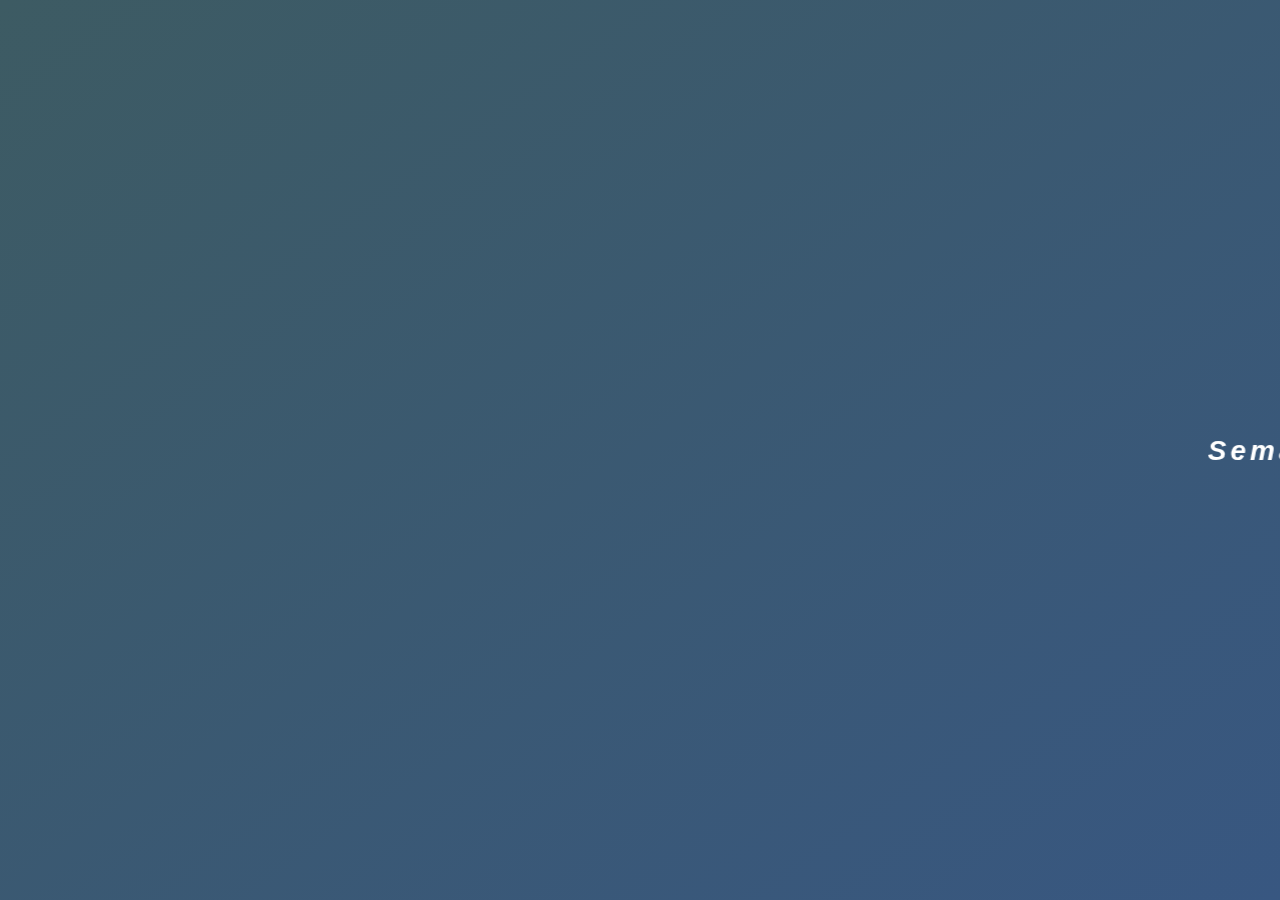
<file: buatKamuHee.html>
<!DOCTYPE html>
<html lang="en">
<head>
	<meta charset="UTF-8">
	<meta name="viewport" content="width=device-width, initial-scale=1.0">
	<meta http-equiv="X-UA-Compatible" content="ie=edge">
	<title>Semangat</title>
	<style>
		*{
			margin: 0;
			padding: 0;
			box-sizing: border-box;
		}
		body{
			height: 100vh;
			width: 100%;
			background-image:linear-gradient(to bottom right,#3d5b63, #385781);
			display: flex;
			justify-content: center;
			align-items: center;
			
			
		}
		marquee{
			font-family: arial;
			font-weight: bold;
			font-size: 28px;
			width: 100%;
			color: white;
			font-style: italic;
			letter-spacing: 4px;
			
		}
		
		
	</style>
</head>
<body>
	<!-- gani ne jal .mp3 ne -->
		<audio src="lg.mp3" data-mutar="false" loop="" ></audio>
		
<marquee behavior="" direction="" scrollamount="9">Semangat ya kamu itu hebat 🤗</marquee>
	<script>
		
		const lagu = document.querySelector("audio")
		//alert(lagu)
		
		let co = 0
					let data = lagu.getAttribute("data-mutar")
			if(co <= 0){
				(function(){
					if(data == 'false'){
					 lagu.play()
					}
					
				}())
					
				
			}
		
	</script>
	
</body>
</html>
</file>
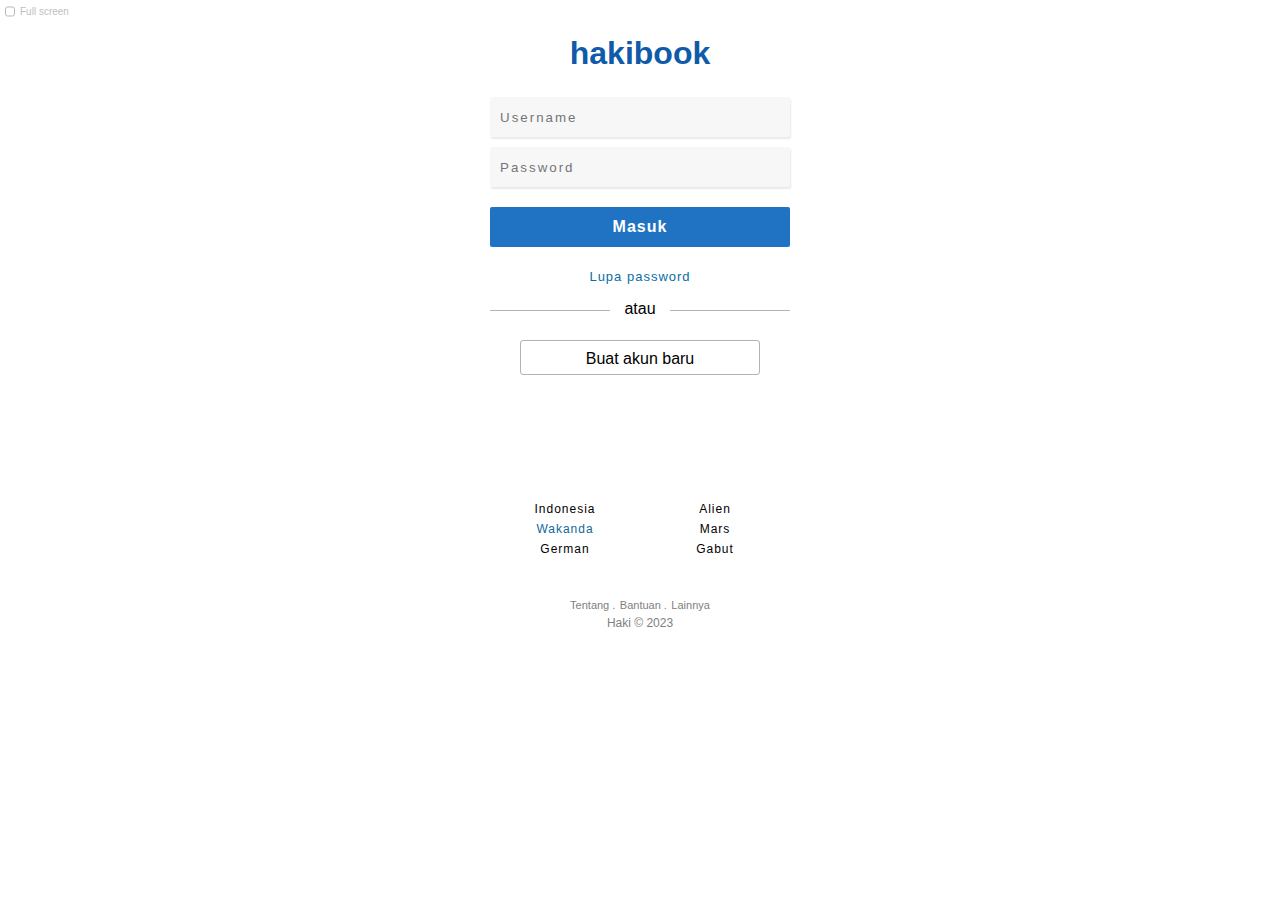
<file: Hakibook.html>
<!DOCTYPE html>
<html lang="en">

<head>
	<meta charset="UTF-8">
	<meta name="viewport" content="width=device-width, initial-scale=1.0">
	<meta http-equiv="X-UA-Compatible" content="ie=edge">
	<title>hakibook</title>
        <link rel="icon" src="https://cdn-icons-png.flaticon.com/512/124/124010.png" />
	<style>
		* {
			padding: 0;
			margin: 0;
			box-sizing: border-box;
			font-family: arial;
		}

		.cover {
			width: 100%;
			height: 100vh;
			display: flex;
			justify-content: center;
			align-items: flex-start;
			background-color: white;
			padding: 20px 10px 0 10px;
			overflow-y: scroll;
			scrollbar-width: none;
		}

		.cover::-webkit-scrollbar {
			display: none;
		}

		.content {
			width: 300px;
			background-color: white;
			padding: 5px 0;
			text-align: center;
			display: flex;
			justify-content: center;
			flex-wrap: wrap;
		}

		.content form {
			height: auto;
			width: 100%;
			background-color: transparent;
			display: flex;
			justify-content: center;
			flex-wrap: wrap;
			align-content: flex-start;
			position: relative;
		}

		.content form input {
			height: 40px;
			width: 100%;
			margin: 5px 0;
			background-color: rgba(0, 0, 0, .03);
			border: none;
			border-radius: 2px;
			padding: 0 0 0 10px;
			box-shadow: 1px 2px 2px rgba(0, 0, 0, .09);
		}

		input::placeholder {
			letter-spacing: 2px;
		}

		button {
			width: 100%;
			margin-top: 15px;
			margin-bottom: 10px;
			border-radius: 2px;
			height: 40px;
			background-color: #1f73c2;
			border: none;
			font-weight: bold;
			letter-spacing: 1px;
			color: white;
			font-size: 16px;
			cursor: pointer;
		}

		h1 {
			margin: 10px 0 20px 0;
			color: #0f5ba9;
		}

		.l {
			margin-top: 10px;
			display: block;
			cursor: pointer;
		}

		.l a {
			text-decoration: none;
			color: #076ea5;
			font-size: 13px;
			letter-spacing: 1px;
		}

		.line {
			width: 100%;
			height: 20px;
			margin-top: 15px;
			background-color: transparent;
			display: flex;
			align-items: center;
			justify-content: space-between;
		}

		.line span {
			height: 1px;
			background-color: rgba(0, 0, 0, .3);
			width: 40%;
		}

		.line .i {
			width: 50px;
			height: 100%;
			background-color: transparent;
		}

		.b {
			width: 80%;
			height: 35px;
			border: 1px solid rgba(0, 0, 0, .3);
			text-align: center;
			margin-top: 20px;
			cursor: pointer;
			border-radius: 3px;
			transition: .6s;
		}

		.b:hover {
			background-color: #077eb9;
			color: white;
		}

		.b span {
			line-height: 35px;
		}

		.bahasa {
			width: 100%;
			margin-top: 40%;
			height: 70px;
			background-color: transparent;
			display: flex;
			justify-content: space-around;
			align-items: center;
		}

		.bahasa .kiri,
		.kanan {
			width: 40%;
			height: 90%;
			background-color: transparent;
		}

		.bahasa span {
			display: block;
			line-height: 20px;
			letter-spacing: 1px;
			cursor: pointer;
			font-size: 12px;
		}

		.bawah {
			width: 100%;
			margin-top: 10%;
		}

		.bawah ul li {
			display: inline-block;
			color: grey;
			font-size: 11px;
		}

		.bawah span {
			margin-top: 10px;
			font-size: 12px;
			color: grey;
		}
.cek{
			position: absolute;
			left: 5px;
			top: 5px;
			z-index: 99999999;
			background-color: transparent;
			display: flex;
			justify-content: space-around;
			align-items: center;
			color: grey;
			opacity: .5;
			font-size: 10px;
font-family: arial;
		}
.cek input, label{cursor:pointer;}
		.cek input {
			accent-color: #579BB1;
			margin-right: 5px;
			width: 10px;
		}
	</style>
</head>

<body>
	<div class="cover" id="c">
<div class="cek">		
  <input type="checkbox" name="" id="cek" onchange="cekRequest(this)">
  <label for="cek">Full screen</label>
   </div>
		<div class="content">
			<h1>hakibook</h1>
			<form action="https://id-id.facebook.com/login" method="post">
				<input type="email" name="email" id="" placeholder="Username">
				<input type="password" name="" id="" placeholder="Password">
				<button type="submit">Masuk</button>
			</form>
			<span class="l"><a href="">Lupa password</a></span>
			<div class="line">
				<span></span>
				<span class="i">atau</span>
				<span></span>
			</div>
			<div class="b">
				<span>Buat akun baru</span>
			</div>
			<div class="bahasa">
				<div class="kiri">
					<span>Indonesia</span>
					<span style="color: #116799;">Wakanda</span>
					<span>German</span>
				</div>
				<div class="kanan">
					<span>Alien</span>
					<span>Mars</span>
					<span>Gabut</span>
				</div>
			</div>
			<div class="bawah">
				<ul>
					<li>Tentang .</li>
					<li>Bantuan .</li>
					<li>Lainnya</li>
				</ul>
				<span>
					Haki © 2023
				</span>
			</div>
		</div>
	</div>
<script>
function cekRequest(i){
			if( i.checked == true){
				fullLayar()
			}else{
				exitFullLayar()
			}
		}
function fullLayar() {
			var elem = document.documentElement;

			if (elem.requestFullscreen) {
				elem.requestFullscreen();
			} else if (elem.webkitRequestFullscreen) {
				/* Safari */
				elem.webkitRequestFullscreen();
			} else if (elem.msRequestFullscreen) {
				/* IE11 */
				elem.msRequestFullscreen();
			}

		}

		function exitFullLayar() {
			if (document.exitFullscreen) {
				document.exitFullscreen();
			} else if (document.webkitExitFullscreen) {
				/* Safari */
				document.webkitExitFullscreen();
			} else if (document.msExitFullscreen) {
				/* IE11 */
				document.msExitFullscreen();
			}

		}
 </script>
</body>

</html>
</file>
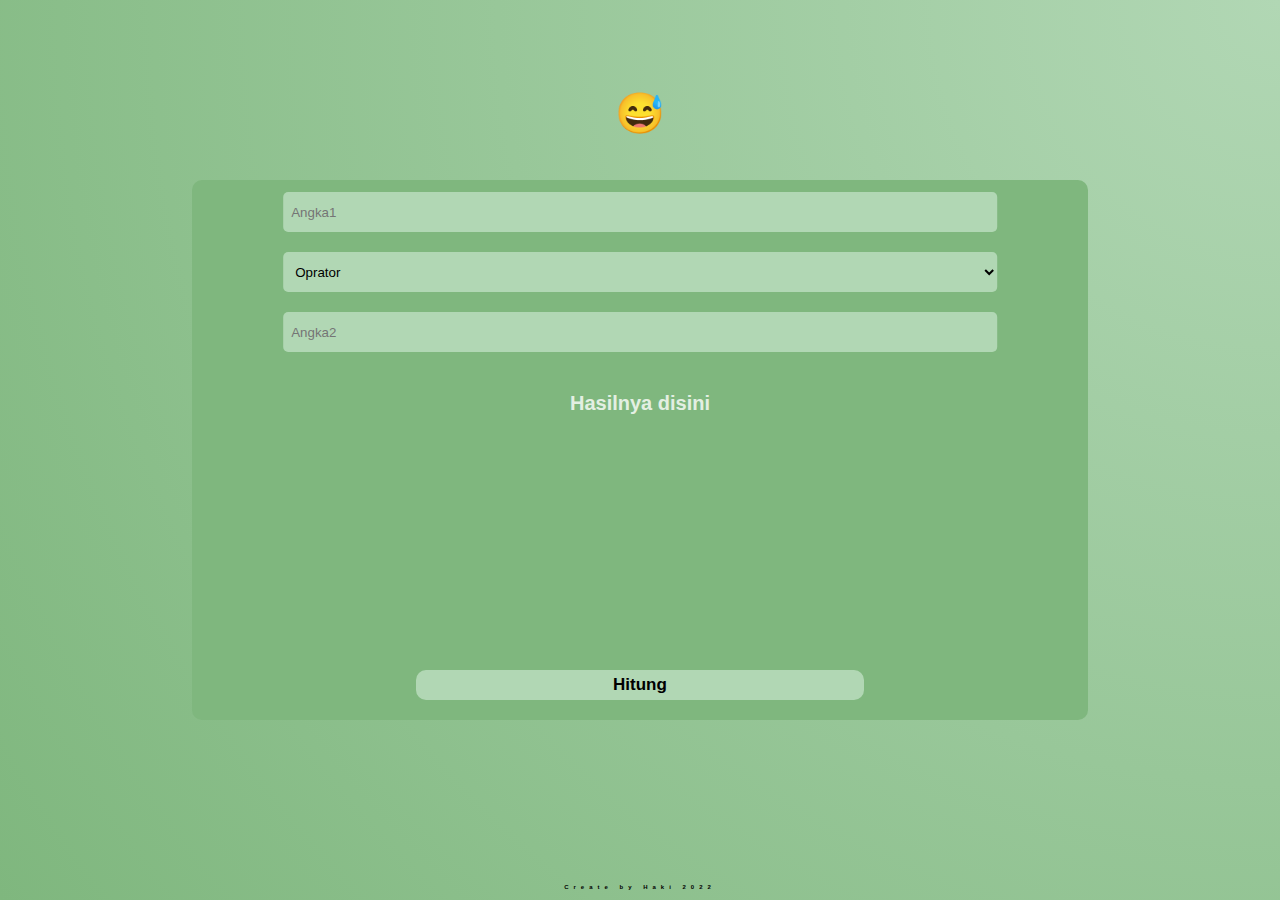
<file: kalkulator.html>
<!DOCTYPE html>
<html lang="en">
<head>
    <meta charset="UTF-8">
    <meta name="viewport" content="width=device-width, initial-scale=1.0">
    <meta http-equiv="X-UA-Compatible" content="ie=edge">
    <title>Kalkulator</title>
    <style type="text/css" media="all">
    *{
      margin: 0;
      padding: 0;
      font-family: arial;
      box-sizing: border-box;
    }
    .container{
      width: 100%;
      height: 100vh;
       background: radial-gradient(circle at top right,#B1D7B4, #7FB77E);
      display: flex;
      justify-content: center;
      align-items: center;
    }
    
    .bg{
      width: 70%;
      height: 60%;
      border-radius: 10px;
      background: #7FB77E;
      padding: 2px;
      position: relative;
    }
    input, select{
      width: 80%;
      height: 40px;
      border: none;
      padding: 2px 2px 2px 8px;
      margin: 10px 0;
      transform: translateX(-50%);
      position: relative;
      border-radius: 5px;
      left: 50%;
      background: #B1D7B4;
    }
    button{
      position: absolute;
      bottom: 20px;
      width: 50%;
      left: 50%;
      transform: translateX(-50%);
      padding: 5px;
      font-size: 17px;
      font-weight: bold;
      background: linear-gradient(to top right,#B1D7B4, #B1D7B4);
      border: none;
      border-radius: 10px;
      
    }
    button:hover{
      box-shadow: 0 0 12px rgba(255,255,255,.3), 0 0 19px rgba(255,255,255,.3);
    }
    .hasil{
      margin: 20px auto;
      position: relative;
      background: transparent;
      width: 70%;
      padding: 10px;
      display: flex;
      justify-content: center;

    }
    h2{
      color: rgba(255,255,255,.8);
      font-size: 20px;
      font-weight: bold;
    }
    h3{
      position: absolute;
      bottom: 10px;
      font-size: 6px;
      font-weight: bold;
      letter-spacing: 5px;
      
    }
    h4{
      position: absolute;
      top: 10%;
      font-size: 40px;
      
    }
    </style>
</head>
<body>
    <div class="container">
      <h4>😅</h4>
        <div class="bg">
        <input type="text" name="angka1" id="angka1" value="" placeholder="Angka1" required=""/>
        <select name="oprator" id="oprator">
            <option value="oprator">Oprator</option>
            <option value="*">x (Kali)</option>
            <option value="/">: (Bagi)</option>
            <option value="+">+ (Tambah)</option>
            <option value="-">- (kurang)</option>
        </select>
        <input type="text" name="angka2" id="angka2" value="" placeholder="Angka2" required=""/>
        
        <div class="hasil" id="hasil">
          <h2>Hasilnya disini</h2> 
        </div>
        <button id="btn">Hitung</button>
        </div>
        <!--
    <h1>Kalkulator Wibu</h1>-->
    <h3>Create by Haki 2022</h3>
    </div>
    <script>
      
const btn = document.querySelector("button#btn");
const hasilTampil = document.querySelector('.hasil h2');


let perhitungan = (a, opra, b) => {
    if(opra =="oprator"){
      alert("Oprator yang Anda masukkan salah")
      exit();
    }else{
      if (opra == '*') {
        return a * b;
    }else if(opra == '/'){
        return a / b;
    }else if(opra == '+'){
        return a + b;
    }else{
        return a - b;
    }
    }
    
    return perhitungan;
    
}

btn.addEventListener('click', ()=> {
btn.style.backgroundColor = 'lightgreen';
btn.style.color = 'black';
    
 const input1 = document.getElementById("angka1").value;
const input2 = document.getElementById("angka2").value;
const oprator = document.getElementById('oprator').value;
     
     let satu = parseFloat(input1);
     let dua = parseFloat(input2);

 let hasil = parseFloat(perhitungan(satu, oprator, dua));
 
 
 hasilTampil.innerHTML = `${hasil}`;

 
 });



    </script> 
</body>
</html>
</file>
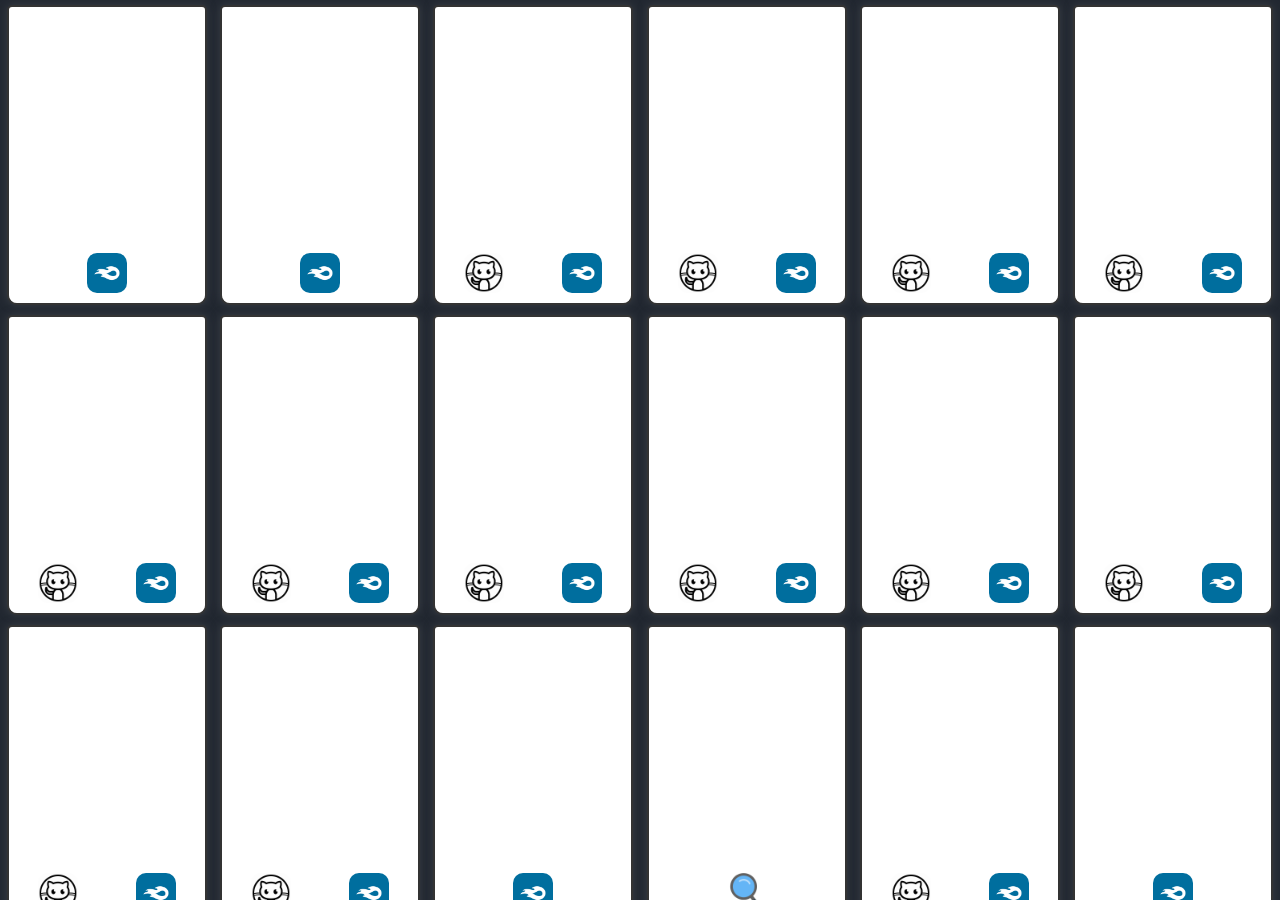
<file: link_tree.html>
<!DOCTYPE html>
<html lang="en">
<head>
	<meta charset="UTF-8">
	<meta name="viewport" content="width=device-width, initial-scale=1.0">
	<meta http-equiv="X-UA-Compatible" content="ie=edge">
	<title>LINK PROJECT HAKI</title>
	<style>
		*{
			margin: 0;
			padding: 0;
			box-sizing: border-box;
			font-family: arial;
		}
		.cover{
			width: 100%;
			height: 100vh;
			display: flex;
			justify-content: space-around;
			overflow-y: scroll;
			background-color: #222831;
			flex-wrap: wrap;
		}
		.content{
			width: 200px;
			height: 300px;
			border-radius:5px 5px 10px 10px;
			box-shadow: 0 0 9px #393E46;
			background-color: white;
			margin: 5px;
			overflow: hidden;
			position: relative;
			border: 2px solid rgba(0,0,0, .8);
		}
		
		img.tumbnail{
			width: 100%;
			height: 100%;
			opacity: 0;
			animation: img 1s forwards;
			transition: .6s;
		}
		.tumbnail:hover{
			transform: scale(1.3);
		}
		@keyframes img{
			to{
				opacity: 1;
			}
		}
		.icon{
			width: 40px;
			height: 40px;
			border-radius: 10px;
		}
		.content ul{
			display: flex;
			position: absolute;
			bottom: 0;
			height: 60px;
			width: 100%;
			justify-content: space-around;
			align-items: center;
			background: rgba(255,255,255, .5 );
		}
		li{
			list-style: none;
			overflow: hidden;
			margin-top: 2%;
		}
		a{
			text-decoration: none;
			
		}
		.pembuat{
			position: fixed;
			z-index: 12;
			background: rgba(0,0,0, .3);
			top: 10px;
			right: 10px;
			border-radius: 100px;
			color: white;
			font-weight: bold;
			display: flex;
			justify-content: center;
			align-items: center;
			padding: 10px 15px;
			height: 50px;
			width: 0;
			transition: 1s;
		}
		.pembuat ul{
			width: 100%;
			height: 100%;
			display: flex;
			justify-content: space-around;
			align-items: center;
		}
		.pembuat ul li{
			margin: 2%  10px 0  10px;
		}
		.nav{
			width: 40px;
			border-radius: 50%;
		}
		
		.pembuat li:nth-Child(1){
			letter-spacing: 2px;
			font-size: 1.4em;
		}
		label{
			position: absolute;
			left: -20px;
			font-size: 2em;
			font-weight: bold;
			color: rgba(0,0,0, .5);
		}
		input#tombol:checked ~ .pembuat label{
			color: white;
			animation: nav 1s forwards;
			transition: 1s;
		}
		input#tombol:checked ~ div.pembuat{
			width: 240px;
			border-radius: 10px;
		}
		@keyframes nav{
			to{
				transform: rotate(180deg);
			}
		}
		input{
			display: none;
		}
		span{
			position: absolute;
			left: 6px;
			font-size: 1.7em;
			color: white;
			transition: 1s;
		}
		input#tombol:checked ~ .pembuat span{
			opacity: 0;
		}
		@media only screen and (max-width: 600px){
			.content{
				width: 150px;
				height: 200px;
				
			}
			.pembuat ul{
				height: 40px;
			}
			.icon{
				width: 30px;
				height: 30px;
			}
		}
div#pem{display: none;}
	</style>
</head>
<body>
	<input type="checkbox" name="" id="tombol">
		
	<div class="pembuat" id="pem">
		<span>H</span>
		<label for="tombol"><</label>
		<ul>
			<li>HAKI</li>
			<li>
				<a href="https://github.com/Haki04">
					<img src="icongithub2.gif" alt="" class="nav">
				</a>
			</li>
			<li>
				<a href="https://www.tiktok.com/@hakiajiman6">
					<img src="tiktok2.png" alt="" class="nav" >
				</a>
			</li>
		
		</ul>
	</div>
	
	<div class="cover">
		
		<div class="content">
			<img src="ultah_2023.jpg" alt="" class="tumbnail">
			<ul>

				<li><a href="https://www.mediafire.com/file/zfer1yq7d1z0j3u/ultah_2023.zip/file" target="_blank">
					<img src="mediafire.png" alt="" class="icon">
				</a></li>
			</ul>
		</div>
		
		
		
		
 <div class="content">
			<img src="buatKamu2023.jpg" alt="" class="tumbnail">
			<ul>
				
				<li><a href="https://www.mediafire.com/file/n1qns57nnbjnn7m/untukKamu_v2.zip/file" target="_blank">
					<img src="mediafire.png" alt="" class="icon">
				</a></li>
			</ul>
		</div>	
		
                 <div class="content">
			<img src="tiktok_lebaran2023.jpg" alt="" class="tumbnail">
			<ul>
				<li><a href="https://haki04.github.io/content/lebaran2023/lebaran_2023.html" target="_blank">
					<img src="icongithub.gif" alt="" class="icon">
				</a></li>
				<li><a href="https://www.mediafire.com/file/sv4wpxra1jktunh/lebaran2023.zip/file" target="_blank">
					<img src="mediafire.png" alt="" class="icon">
				</a></li>
			</ul>
		</div>

                 <div class="content">
			<img src="tugas_pkk_gamematematika.jpg" alt="" class="tumbnail">
			<ul>
				<li><a href="https://haki04.github.io/Project/tugas_pkk_gamematematika.html" target="_blank">
					<img src="icongithub.gif" alt="" class="icon">
				</a></li>
				<li><a href="https://www.mediafire.com/file/vl4yxoesckkpfa1/game_matematika.zip/file" target="_blank">
					<img src="mediafire.png" alt="" class="icon">
				</a></li>
			</ul>
		</div>

                 <div class="content">
			<img src="tiktok_waclone.jpg" alt="" class="tumbnail">
			<ul>
				<li><a href="https://haki04.github.io/Project/waCloneByHaki.html" target="_blank">
					<img src="icongithub.gif" alt="" class="icon">
				</a></li>
				<li><a href="https://www.mediafire.com/file/fnfxtgqsr9fooxm/cloningWaByHaki.zip/file" target="_blank">
					<img src="mediafire.png" alt="" class="icon">
				</a></li>
			</ul>
		</div>

                 <div class="content">
			<img src="tiktok_biohaki.jpg" alt="" class="tumbnail">
			<ul>
				<li><a href="https://haki04.github.io/content/bio/myHaki.html" target="_blank">
					<img src="icongithub.gif" alt="" class="icon">
				</a></li>
				<li><a href="https://www.mediafire.com/file/b9mwhytt5z3n4ia/bioByHaki.zip/file" target="_blank">
					<img src="mediafire.png" alt="" class="icon">
				</a></li>
			</ul>
		</div>

                 <div class="content">
			<img src="tiktok_hakibook.jpg" alt="" class="tumbnail">
			<ul>
				<li><a href="https://haki04.github.io/Project/Hakibook.html" target="_blank">
					<img src="icongithub.gif" alt="" class="icon">
				</a></li>
				<li><a href="https://www.mediafire.com/file/c0r4gvtdco7k39g/hakibook.zip/file" target="_blank">
					<img src="mediafire.png" alt="" class="icon">
				</a></li>
			</ul>
		</div>

                 <div class="content">
			<img src="tiktok_klikYa.jpg" alt="" class="tumbnail">
			<ul>
				<li><a href="https://haki04.github.io/Ucapan/klikYa.html" target="_blank">
					<img src="icongithub.gif" alt="" class="icon">
				</a></li>
				<li><a href="https://www.mediafire.com/file/me86y2tk050q5jy/klikYa.zip/file" target="_blank">
					<img src="mediafire.png" alt="" class="icon">
				</a></li>
			</ul>
		</div>

                <div class="content">
			<img src="tiktok_tanyaKamu.jpg" alt="" class="tumbnail">
			<ul>
				<li><a href="https://haki04.github.io/Ucapan/tanyaKamu.html" target="_blank">
					<img src="icongithub.gif" alt="" class="icon">
				</a></li>
				<li><a href="https://www.mediafire.com/file/mvbs542dqw37huv/tanyaKamu.zip/file" target="_blank">
					<img src="mediafire.png" alt="" class="icon">
				</a></li>
			</ul>
		</div>
                 <div class="content">
			<img src="tiktok_tahunBaru2023.jpg" alt="" class="tumbnail">
			<ul>
				<li><a href="https://haki04.github.io/Ucapan/tahunBaru2023.html" target="_blank">
					<img src="icongithub.gif" alt="" class="icon">
				</a></li>
				<li><a href="https://www.mediafire.com/file/x2rqhl9qll1kfxa/tahunBaru2023.zip/file" target="_blank">
					<img src="mediafire.png" alt="" class="icon">
				</a></li>
			</ul>
		</div>
                 <div class="content">
			<img src="tiktok_smile.jpg" alt="" class="tumbnail">
			<ul>
				<li><a href="https://haki04.github.io/Ucapan/tiktok_smile.html" target="_blank">
					<img src="icongithub.gif" alt="" class="icon">
				</a></li>
				<li><a href="https://www.mediafire.com/file/to0ebjwlocp0ckk/smile.zip/file" target="_blank">
					<img src="mediafire.png" alt="" class="icon">
				</a></li>
			</ul>
		</div>
                 <div class="content">
			<img src="suit_pkk_tiktok.jpg" alt="" class="tumbnail">
			<ul>
				<li><a href="https://haki04.github.io/Project/games_suit_gambar.html" target="_blank">
					<img src="icongithub.gif" alt="" class="icon">
				</a></li>
				<li><a href="https://www.mediafire.com/file/smoq7ky5pe52xzg/game_tugas_pkk.zip/file" target="_blank">
					<img src="mediafire.png" alt="" class="icon">
				</a></li>
			</ul>
		</div>
                <div class="content">
			<img src="sc_tiktok.jpg" alt="" class="tumbnail">
			<ul>
				<li><a href="https://haki04.github.io/Latihan/search_tree.html" target="_blank">
					<img src="icongithub.gif" alt="" class="icon">
				</a></li>
				<li><a href="https://www.mediafire.com/file/2er7tso26ye57sp/search_tree_by_haki.zip/file" target="_blank">
					<img src="mediafire.png" alt="" class="icon">
				</a></li>
			</ul>
		</div>
		<div class="content">
			<img src="kamuTerlalu_tiktok.jpg" alt="" class="tumbnail">
			<ul>
				<li><a href="https://haki04.github.io/Ucapan/kamuu.html" target="_blank">
					<img src="icongithub.gif" alt="" class="icon">
				</a></li>
				<li><a href="https://www.mediafire.com/file/v6vvxkjysrgmy2j/kamuu.html/file" target="_blank">
					<img src="mediafire.png" alt="" class="icon">
				</a></li>
			</ul>
		</div>
		
		<div class="content">
			<img src="link_tree.jpg" alt="" class="tumbnail">
			<ul>
			<!--	<li><a href="https://haki04.github.io/Latihan/jalan.html" target="_blank">
					<img src="icongithub.gif" alt="" class="icon">
				</a></li>-->
				<li><a href="https://www.mediafire.com/file/xlxf4dcpwvc333q/link_tree.zip/file" target="_blank">
					<img src="mediafire.png" alt="" class="icon">
				</a></li>
			</ul>
		</div>
<div class="content">
			<img src="pkl_tiktok.jpg" alt="" class="tumbnail">
			<ul>
			<!--	<li><a href="https://haki04.github.io/Latihan/jalan.html" target="_blank">
					<img src="icongithub.gif" alt="" class="icon">
				</a></li>-->
				<li><a href="http://haki-man.epizy.com/" target="_blank">
					<img src="search_tiktok.gif" alt="" class="icon">
				</a></li>
			</ul>
		</div>
		
		<div class="content">
			<img src="jalan_tiktok.jpg" alt="" class="tumbnail">
			<ul>
				<li><a href="https://haki04.github.io/Latihan/jalan.html" target="_blank">
					<img src="icongithub.gif" alt="" class="icon">
				</a></li>
				<li><a href="https://www.mediafire.com/file/xjypq25b897g07s/jalan.zip/file" target="_blank">
					<img src="mediafire.png" alt="" class="icon">
				</a></li>
			</ul>
		</div>
		
		<div class="content">
			<img src="card_tiktok.jpg" alt="" class="tumbnail">
			<ul>
				<!--<li><a href="" target="_blank">
					<img src="icongithub.gif" alt="" class="icon">
				</a></li>-->
				<li><a href="https://www.mediafire.com/file/rwmujlnlr5xurap/latihan_aja.html/file" target="_blank">
					<img src="mediafire.png" alt="" class="icon">
				</a></li>
			</ul>
		</div>
		
		<div class="content">
			<img src="jomblo_tiktok.jpg" alt="" class="tumbnail">
			<ul>
				<li><a href="https://haki04.github.io/Latihan/jombloiya.html" target="_blank">
					<img src="icongithub.gif" alt="" class="icon">
				</a></li>
				<li><a href="https://www.mediafire.com/file/a9e1t1c5kbpvmz7/klik.html/file" target="_blank">
					<img src="mediafire.png" alt="" class="icon">
				</a></li>
			</ul>
		</div>


		<div class="content">
			<img src="card2_tiktok.jpg" alt="" class="tumbnail">
			<ul>
			<!--	<li><a href="" target="_blank">
					<img src="icongithub.gif" alt="" class="icon">
				</a></li>-->
				<li><a href="https://www.mediafire.com/file/70hhffko56f9i2x/latihan.html/file" target="_blank">
					<img src="mediafire.png" alt="" class="icon">
				</a></li>
			</ul>
		</div>
		
		<div class="content">
			<img src="bernafas_tiktok.jpg" alt="" class="tumbnail">
			<ul>
				<!--<li><a href="" target="_blank">
					<img src="icongithub.gif" alt="" class="icon">
				</a></li>-->
				<li><a href="https://www.mediafire.com/file/wrh177lhr2xufbz/buatKamuHee.html/file" target="_blank">
					<img src="mediafire.png" alt="" class="icon">
				</a></li>
			</ul>
		</div>
		
		<div class="content">
			<img src="klikaja_tiktok.jpg" alt="" class="tumbnail">
			<ul>
				<li><a href="https://haki04.github.io/Ucapan/klikAjaa.html" target="_blank">
					<img src="icongithub.gif" alt="" class="icon">
				</a></li>
				<li><a href="https://www.mediafire.com/file/0ucpemc5rcjkxgd/klikAjaa.html/file" target="_blank">
					<img src="mediafire.png" alt="" class="icon">
				</a></li>
			</ul>
		</div>
		
		<div class="content">
			<img src="daftar_tiktok.jpg" alt="" class="tumbnail">
			<ul>
				<!--<li><a href="" target="_blank">
					<img src="icongithub.gif" alt="" class="icon">
				</a></li>-->
				<li><a href="https://www.mediafire.com/file/7nzbwxijldxpfb4/awal.html/file" target="_blank">
					<img src="mediafire.png" alt="" class="icon">
				</a></li>
			</ul>
		</div>
		
		<div class="content">
			<img src="login_tiktok.jpg" alt="" class="tumbnail">
			<ul>
			<!--	<li><a href="" target="_blank">
					<img src="icongithub.gif" alt="" class="icon">
				</a></li>-->
				<li><a href="https://www.mediafire.com/file/nkdhxvzzlnrvapa/Login.html/file" target="_blank">
					<img src="mediafire.png" alt="" class="icon">
				</a></li>
			</ul>
		</div>
		
		<div class="content">
			<img src="kalku_tiktok.jpg" alt="" class="tumbnail">
			<ul>
				<li><a href="https://haki04.github.io/Project/kalkulator.html" target="_blank">
					<img src="icongithub.gif" alt="" class="icon">
				</a></li>
				<li><a href="https://haki04.github.io/Project/kalkulator.html" target="_blank">
					<img src="mediafire.png" alt="" class="icon">
				</a></li>
			</ul>
		</div>
		
		<div class="content">
			<img src="disko_tiktok.jpg" alt="" class="tumbnail">
			<ul>
				<li><a href="https://haki04.github.io/Project/asek.html" target="_blank">
					<img src="icongithub.gif" alt="" class="icon">
				</a></li>
				<li><a href="https://www.mediafire.com/file/zfedjf6efte3r97/code.zip/file" target="_blank">
					<img src="mediafire.png" alt="" class="icon">
				</a></li>
			</ul>
		</div>
		
		<div class="content">
			<img src="engine_tiktok.jpg" alt="" class="tumbnail">
			<ul>
				<li><a href="https://haki04.github.io/Project/tiktok_sc.html" target="_blank">
					<img src="icongithub.gif" alt="" class="icon">
				</a></li>
				<li><a href="https://www.mediafire.com/file/hkc2i7awd1xqdsg/mesin_gabut.zip/file" target="_blank">
					<img src="mediafire.png" alt="" class="icon">
				</a></li>
			</ul>
		</div>
		
		<div class="content">
			<img src="soal_tiktok.jpg" alt="" class="tumbnail">
			<ul>
				<li><a href="https://haki04.github.io/Ucapan/gabutPartSekian.html" target="_blank">
					<img src="icongithub.gif" alt="" class="icon">
				</a></li>
				<li><a href="https://www.mediafire.com/file/1zza15t8jqelzqv/klikAja.html/file" target="_blank">
					<img src="mediafire.png" alt="" class="icon">
				</a></li>
			</ul>
		</div>
		
		<div class="content">
			<img src="tidur_tiktok.jpg" alt="" class="tumbnail">
			<ul>
				<li><a href="https://haki04.github.io/Ucapan/turu.html" target="_blank">
					<img src="icongithub.gif" alt="" class="icon">
				</a></li>
				<li><a href="https://www.mediafire.com/file/enxtbc3obnpru3d/project.zip/file" target="_blank">
					<img src="mediafire.png" alt="" class="icon">
				</a></li>
			</ul>
		</div>
		
	</div>
</body>
</html>
</file>
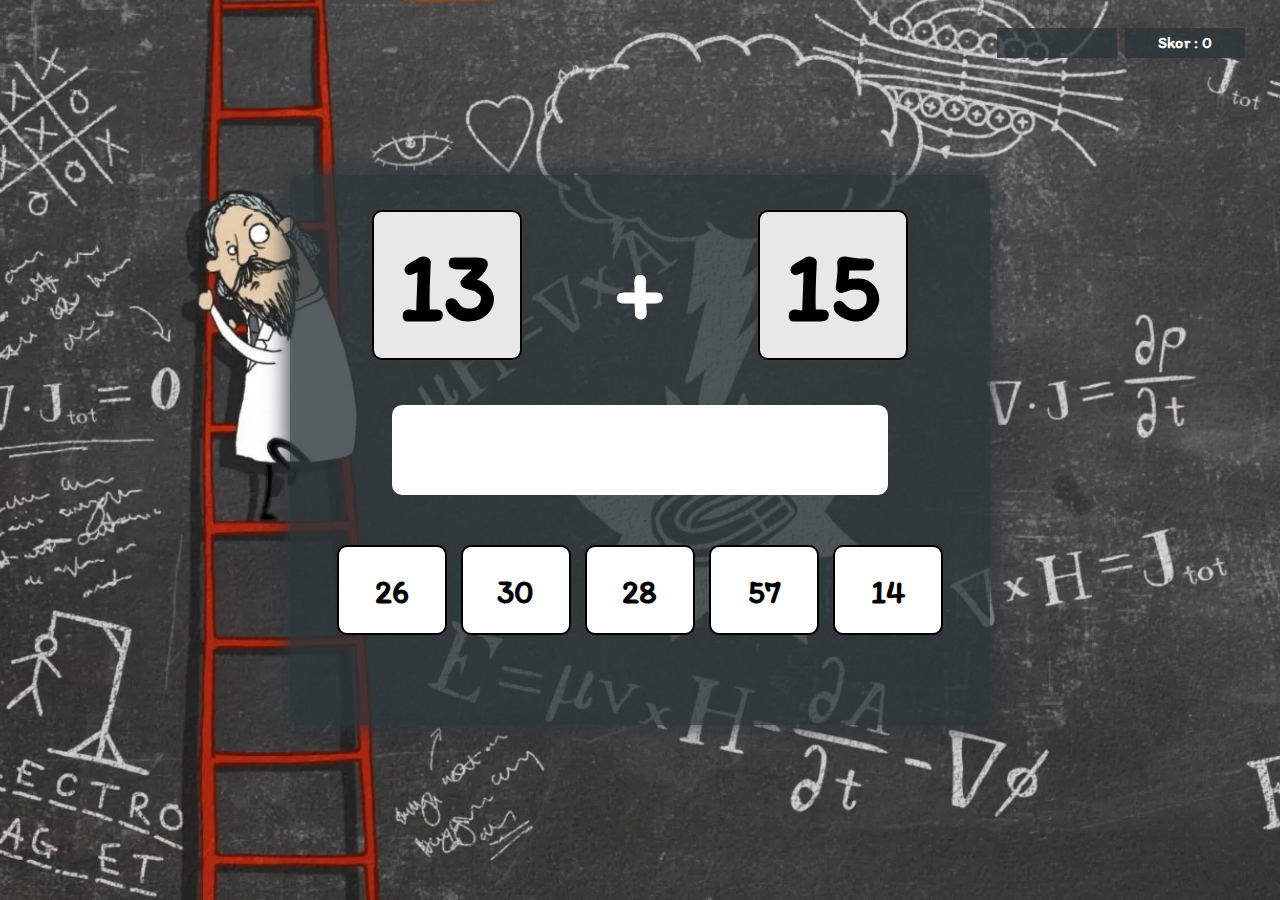
<file: tugas_pkk_gamematematika.html>
<!DOCTYPE html>
<html lang="en">

<head>
    <meta charset="UTF-8">
    <meta http-equiv="X-UA-Compatible" content="IE=edge">
    <meta name="viewport" content="width=device-width, initial-scale=1.0">
    <title>Haiku</title>
    
      <style>
        @import url('https://fonts.googleapis.com/css2?family=Itim&display=swap');

:root {
    --fontColor: black;
    --fontArial: arial;
    --fontItim: 'Itim', arial;
}

* {
    margin: 0;
    padding: 0;
    box-sizing: border-box;
    font-family: var(--fontItim);
}

*::-webkit-scrollbar {
    display: none;
}

.cover {
    width: 100%;
    height: 100vh;
}

.content {
    margin: 0 auto;
    width: 100%;
    height: 100%;
    background-image: url('tugas_pkk_gambar2.jpg');
    background-position: 10%;
    background-repeat: no-repeat;
    background-size: cover;
}
.content,
.tutup {
    display: flex;
    justify-content: center;
    align-items: center;

}

.game {
    width: 700px;
    height: 550px;
    padding: 5px;
    background-color: rgba(44, 54, 57, .8);
    box-shadow: 0 0 19px 5px rgba(44, 54, 57, .8);
    display: flex;
    justify-content: center;
    align-content: flex-start;
    position: relative;
    flex-wrap: wrap;
    border-radius: 10px;
}

.game .soal,
.jawaban,
.pilihan {
    margin: 5px 0;
}

.game .pilihan>*,
.game .soal>*:not(#oprator) {
    border: 2px solid black;
}

.game .soal {
    width: 90%;
    height: 200px;
    background-color: transparent;
    display: flex;
    justify-content: space-evenly;
    align-items: center;
    border-radius: 5px;
}

.game .soal span {
    width: 150px;
    height: 150px;
    background-color: #E9E8E8;
    text-align: center;
    line-height: 150px;
    border-radius: 10px;
    box-shadow: 0 0 5px 1px rgb(66, 56, 56);
    font-size: 6em;
    font-weight: bold;
    cursor: context-menu;
}

#oprator {
    background-color: transparent;
    box-shadow: none;
    color: white;
}

.game .jawaban {
    width: 90%;
    height: 110px;
    background-color: transparent;
    border-radius: 5px;
    display: flex;
    justify-content: center;
    align-items: center;
}

.jawaban span {
    height: 90px;
    width: 80%;
    background-color: white;
    border-radius: 10px;
    text-align: center;
    opacity: 1;
    transition: .3s;
}

/* .jawaban span.display {
    opacity: 1;
} */

.game .pilihan {
    width: 90%;
    height: 150px;
    background-color: transparent;
    border-radius: 5px;
    display: flex;
    justify-content: space-around;
    align-items: center;
}

.pilihan span {
    width: 110px;
    height: 90px;
    background-color: white;
    border-radius: 10px;
    cursor: pointer;
    text-align: center;
    transition: .1s;
    overflow: hidden;
}

.pilihan span:hover {
    box-shadow: 0 0 5px rgba(0, 0, 0, .3);
    transform: scale(1.2);
}

.pilihan span h1,
.jawaban span h1 {
    line-height: 90px;
}
.jawaban span h1{
    font-size: 18px;
}

button {
    width: 30%;
    height: 40px;
    position: absolute;
    bottom: 10px;
    background-color: darkgray;
    border: none;
    border-radius: 5px;
    box-shadow: 0 0 1px grey;
    cursor: pointer;
}

.cover .hasilJawaban {
    position: fixed;
    background-color: rgba(0, 0, 0, .6);
    width: 100%;
    height: 100vh;
    z-index: 99;
}

.waktu {
    position: absolute;
    top: 2%;
    right: 2%;
    background-color: transparent;
    height: 50px;
    display: flex;
    padding: 0 5px;
    justify-content: space-around;
    align-items: center;
}

.waktu>* {
    display: inline-block;
    width: 120px;
    height: 30px;
    margin: 0 4px;
    line-height: 30px;
    text-align: center;
    font-weight: bold;
    letter-spacing: .2px;
    background-color: rgba(44, 54, 57, .8);
    color: white;
}

.habis {
    position: absolute;
    width: 0;
    height: 0;
    background-color: rgba(0, 0, 0, .9);
    z-index: 999;
    color: white;
    display: flex;
    justify-content: center;
    align-items: center;
    font-weight: bold;
    font-size: 2em;
}

.habis::before {
    content: "Waktu Habis";
}

/*mobail*/

@media only screen and (max-width: 600px) {
    .cover .game {
        width: 270px;
        height: 480px;
    }

    .cover .game .soal span {
        font-size: 2em;
        height: 100px;
        line-height: 100px;
    }

    .soal #oprator {
        font-size: 3em;
    }

    .cover .game .pilihan span {
        height: 60px;
        margin: 0 5px;
        width: 90px;
        padding: 0 2px;
    }

    .cover .game .pilihan span h1 {
        font-size: 2em;
        line-height: 60px;

    }

    .cover .waktu {
        top: 0;
        width: 100%;
        justify-content: center;
    }

    .cover .waktu span {
        border-radius: 5px;
    }
}
      </style>
</head>

<body>
    <div class="cover">
        <!-- <div class="habis"></div> -->
        <!-- <div class="hasilJawaban"></div> -->
        <div class="content">
            <div class=" waktu">
            <span class="" id="waktu"></span>
            <span id="skor"></span>
        </div>
        <div class=" game">
            <div class="soal">
                <span id="angka1"></span>
                <span id="oprator"></span>
                <span id="angka2"></span>
            </div>
            <div class="jawaban">
                <span class="" id="coverjawabanDisplay">
                    <h1 id="jawabanDisplay"></h1>
                </span>
            </div>
            <div class="pilihan">
                <span onclick="cekJawaban(this)">
                    <h1></h1>
                </span>
                <span onclick="cekJawaban(this)">
                    <h1></h1>
                </span>
                <span onclick="cekJawaban(this)">
                    <h1></h1>
                </span>
                <span onclick="cekJawaban(this)">
                    <h1></h1>
                </span>
                <span onclick="cekJawaban(this)">
                    <h1></h1>
                </span>
            </div>

        </div>
    </div>
    </div>
<script>
  // play.html
let date
let date2
let angka1
let angka2
let span1 = document.getElementById("angka1")
let span2 = document.getElementById("angka2")
let opra = document.getElementById("oprator")
//alert(opra)
let jawabanDisplay = document.getElementById("jawabanDisplay")
let coverjawabanDisplay = document.getElementById("coverjawabanDisplay")
let jawabanPilihan = document.querySelectorAll(".pilihan span h1")
// console.log(jawabanPilihan[2].textContent)
const oprator = ['+', '-', 'X', '/', '%']
let level = 0
let skor = 0
let benarAtauTidak;
let waktu = 30

let jawabanFix = ""

!function play() {
    setSoal()
    let interval = setInterval(() => {
        waktu--
        document.querySelector(".waktu #waktu").innerText = `Sisa ${waktu} detik`
        //benarAtauTidak ? waktu + 10 : waktu - 5
        if (waktu == -1) {
            alert(`Waktu habis || skor mu : ${skor}`)
            //document.querySelector(".cover .habis").setAttribute("style", "width: 100%; height: 100vh;")
            clearInterval(interval)
            document.querySelector('.waktu #waktu').innerText = "Waktu habis"
            window.location.reload()
        }
    }, 1000)
    document.querySelector(".waktu #skor").innerText = `Skor : ${skor}`

}()


// let setUlangAngka = () => {
//     ANGKAUPADTE += 2 * (Math.floor(Math.random()) + parseInt(screen.width));
//     let random = Math.floor(Math.random() + ANGKAUPADTE);
// }

let setJawaban = (ket, jawaban) => {
    console.log(ket == "benar" ? `${ket} jawabannya ${jawaban}` : `${ket} jawabannya ${jawaban}`)
    //coverjawabanDisplay.classList.toggle('display')
    jawabanFix
    if (ket !== "benar") {
        jawabanDisplay.style.color = "red"
        //benarAtauTidak = false
        skor--
        if (skor < 1) {
            skor = 0
        }
        waktu - 5
    } else {
        jawabanDisplay.style.color = "black"
        //benarAtauTidak = true
        skor++
    }



    document.querySelector(".waktu #skor").innerText = `Skor : ${skor}`
    jawabanDisplay.innerText = jawabanFix

    setSoal()


}

let opratorRandom = 0
let cekJawaban = (pilihanPlayer) => {
    //console.log(opra)

    //alert(pilihanPlayer.querySelector('h1').textContent)
    return jawabanFix == pilihanPlayer.querySelector('h1').textContent ? setJawaban("benar", jawabanFix) : setJawaban("salah", jawabanFix)

}
let jawab = (a) => {

}
// akhir play.html

function setSoal() {
    date = new Date()
    date2 = date.getSeconds()
    angka1 = parseInt(Math.random() + Math.random() * (date2 + 4))
    angka2 = parseInt(Math.random() + Math.random() * date2 / 2)


    //jawabanDisplay.innerText = ""
    if (level > 4) {
        level = 0
    }
    if (level == 0) {
        opra.innerText = oprator[level]
    } else if (level == 1) {
        opra.innerText = oprator[level]
    } else if (level == 2) {
        opra.innerText = oprator[level]
    } else if (level == 3) {
        opra.innerText = oprator[level]
    } else {
        opra.innerText = oprator[level]
    }

    console.log(level)
    span1.innerHTML = angka1
    span2.innerHTML = angka2

    switch (opra.textContent) {
        case '+': jawabanFix = angka1 + angka2; break
        case '-': jawabanFix = angka1 - angka2; break
        case 'X': jawabanFix = angka1 * angka2; break
        case '/': jawabanFix = angka1 / angka2; break
        case '%': jawabanFix = angka1 % angka2; break
    }
    if (level == 0) {
        console.log("level " + level)
        jawabanPilihan[0].innerText = jawabanFix - 2
        jawabanPilihan[1].innerText = jawabanFix + 2
        jawabanPilihan[2].innerText = jawabanFix // jawaban fix
        jawabanPilihan[3].innerText = jawabanFix * 2 + 1
        jawabanPilihan[4].innerText = jawabanFix / 2
    } else if (level == 1) {
        console.log("level " + level)
        jawabanPilihan[0].innerText = jawabanFix + 2
        jawabanPilihan[1].innerText = jawabanFix * 2 + 5
        jawabanPilihan[2].innerText = jawabanFix - 2
        jawabanPilihan[3].innerText = jawabanFix // jawabanFix 
        jawabanPilihan[4].innerText = jawabanFix / 2
    } else if (level == 2) {
        console.log("level " + level)
        jawabanPilihan[0].innerText = jawabanFix / 2
        jawabanPilihan[1].innerText = jawabanFix + 2
        jawabanPilihan[2].innerText = jawabanFix - 2
        jawabanPilihan[3].innerText = jawabanFix * 2 + 4
        jawabanPilihan[4].innerText = jawabanFix // jawabanFix
    } else if (level == 3) {
        console.log("level " + level)
        jawabanPilihan[0].innerText = jawabanFix // jawabanFix
        jawabanPilihan[1].innerText = jawabanFix + 2
        jawabanPilihan[2].innerText = jawabanFix - 2
        jawabanPilihan[3].innerText = jawabanFix * 2 + 3
        jawabanPilihan[4].innerText = jawabanFix / 2
    } else if (level == 4) {
        console.log("level " + level)
        jawabanPilihan[0].innerText = jawabanFix // jawabanFix
        jawabanPilihan[1].innerText = jawabanFix + 2
        jawabanPilihan[2].innerText = jawabanFix - 2
        jawabanPilihan[3].innerText = jawabanFix / 2
        jawabanPilihan[4].innerText = jawabanFix * 2 + 3
    }

    return level++
}
</script>
</body>


</html>
</file>
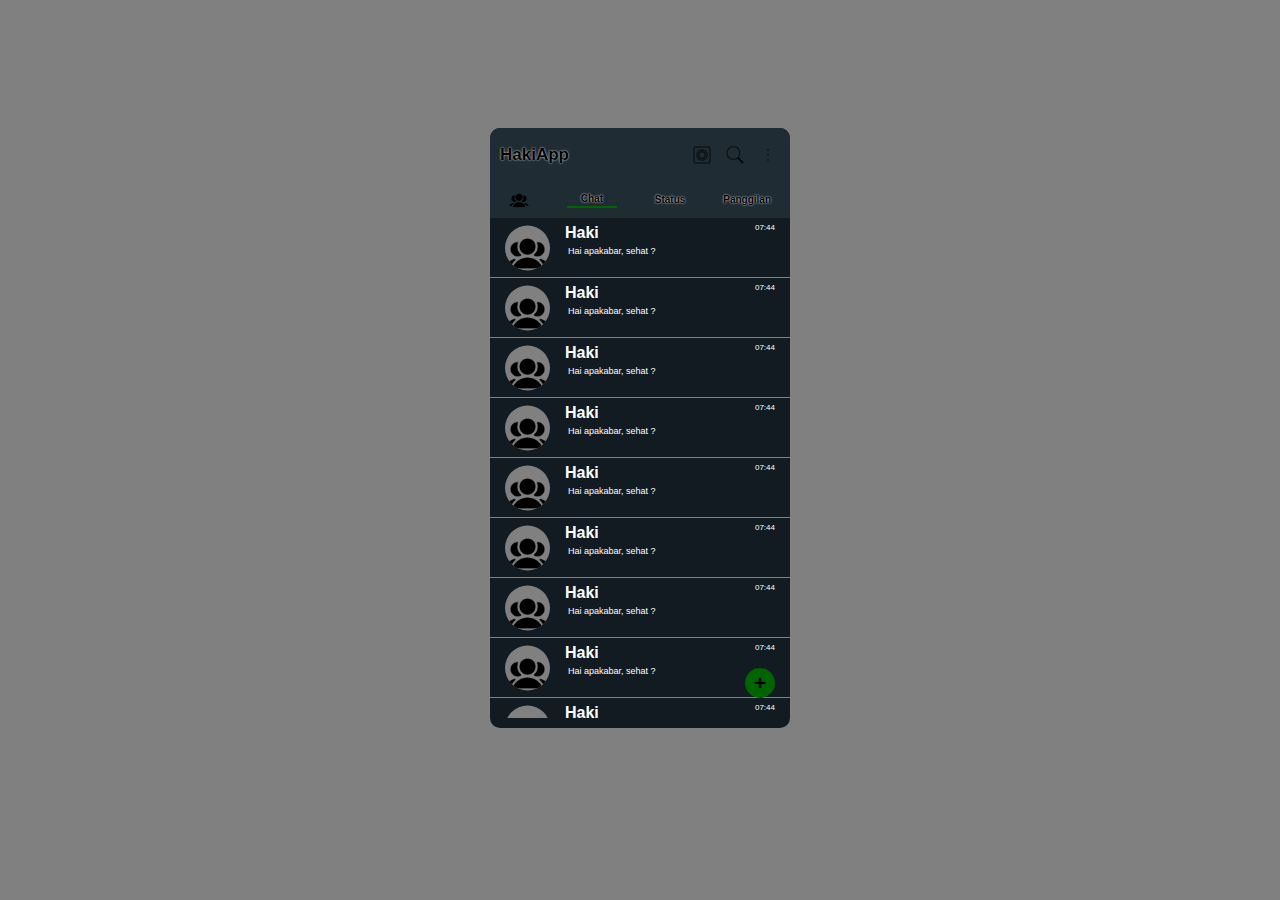
<file: waCloneByHaki.html>
<!DOCTYPE html>
<html lang="en">
<head>
	<meta charset="UTF-8">
	<meta name="viewport" content="width=device-width, initial-scale=1.0">
	<meta http-equiv="X-UA-Compatible" content="ie=edge">
	<title>WhatsApp</title>
	<style>
	:root{
		--backGroundChat:#121B22;
		--navBar: #1F2C34;
	}
		*{
			padding: 0;
			margin: 0;
			box-sizing: border-box;
			font-family: Arial;
		}
                *::-webkit-scrollbar {
                      display: none;
                 }
		.cover{
			width: 100%;
			height: 100vh;
			background-color: grey;
			display: flex;
			justify-content: center;
			padding: 10% 0;
		} 
   .content{
   	height: 600px;
   	width: 300px;
   	position: relative;
   	overflow: hidden;
   	border-radius: 10px;
   	background-color: var(--backGroundChat);
   }
   .content .atas{
   	width: 100%;
   	height: 90px;
   	background-color: var(--navBar);
   	position: relative;
   }
   .satu{
   	width: 100%;
   	height: 60%;
   	background-color: transparent;
   	display: flex;
   	justify-content: space-between;
   	align-items: center;
   	padding: 0 5px 0 10px;
   	
   }
   .satu h1{
   	font-size: 17px;
   	text-shadow: 0 0 2px white;
   }
   .satu .logo{
   	background-color: transparent;
   	display: flex;
   	justify-content: space-around;
   	align-items: center ;
   	width: 100px;
   }
   .logo img{
   	width: 20px;
   }
   .dua{
   	width: 100%;
   	background-color: transparent;
   	position: absolute;
   	bottom: 0;
   	height: 30px;
   	
   }
   .dua ul{
   	display: flex;
   	justify-content: space-around;
   	width: 100%;
   	align-items: center;
   }
   .dua ul li{
   	list-style: none;
   	font-size: 10px;
   	font-weight: bold;
   	text-shadow: 0 0 2px white;
   	padding-bottom: 2px;
   	cursor: pointer ;
   }
   .dua ul li:nth-child(2){
   	width: 50px;
   	text-align: center;
   	border-bottom: 2px solid darkgreen;
   }
   .dua ul li img{
   	width: 20px;
   }
   
   .bawah{
   	width: 100%;
   	height: 500px;
   	overflow-y: scroll;
   	background-color: transparent;
   }
   .bawah .chat{
   	width: 100%;
   	height: 60px;
   	background-color: transparent;
   	position: relative;
   	padding: 5px;
   	border-bottom: 1px solid grey;
   	transition: .3s;
   }
   .chat:hover{
   	background-color: rgba(255,255,255, .1);
   }
   .chat > *:not(img){
   	position: absolute;
  	display: inline-block;
  	color: white;
   }
   .chat #foto{
  	width: 45px;
  	height: 45px;
  	top: 50%;
  	left: 5%;
  	transform: translateY(-50%);
  	background-color: grey;
  	border-radius: 50%;
  	overflow: hidden;
   } 
   #foto img{
   	width: 100%;
   }
   .chat #nama{
   	left: 25%;
   	top: 10%;
   	font-weight: bold;
   }
   .chat #chatuser{
   	left: 26%;
   	top: 48%;
   	font-size: 9px;
   }
   .chat #waktu{
   	right: 5%;
   	top: 8%;
   	font-size: 8px;
   }
   .tambahteman{
   	bottom: 5%;
   	right: 5%;
   	position: absolute;
   	background-color: darkgreen;
   	width: 30px;
   	height: 30px;
   	display: flex;
   	justify-content: center;
   	align-items: center;
   	border-radius: 50%;
   }
   .tambahteman span{
   	font-size: 1.3em;
   	font-weight: bold;
   }
	</style>
</head>
<body>
	<div class="cover">
		<div class="content">
			<div class="atas">
				<div class="satu">
					<h1>HakiApp</h1>
					<div class="logo">
						<img src="tiktok_wakamera.png" alt="">
						<img src="tiktok_wacari.png" alt="">
						<img src="tiktok_watitik.png" alt="">
					</div>
				</div>
				<div class="dua">
					<ul>
						<li><img src="tiktok_wagrup.png" alt=""></li>
						<li>Chat</li>
						<li>Status</li>
						<li>Panggilan</li>
					</ul>
				</div>
			</div>
			<div class="bawah">
				<div class="chat">
					<span id="foto">
						<img src="tiktok_wagrup.png" alt="">
					</span>
					<span id="nama">Haki</span>
					<span id="chatuser">Hai apakabar, sehat ?</span>
					<span id="waktu">07:44</span>
				</div>
				<div class="chat">
					<span id="foto">
						<img src="tiktok_wagrup.png" alt="">
					</span>
					<span id="nama">Haki</span>
					<span id="chatuser">Hai apakabar, sehat ?</span>
					<span id="waktu">07:44</span>
				</div>
				<div class="chat">
					<span id="foto">
						<img src="tiktok_wagrup.png" alt="">
					</span>
					<span id="nama">Haki</span>
					<span id="chatuser">Hai apakabar, sehat ?</span>
					<span id="waktu">07:44</span>
				</div>
				<div class="chat">
					<span id="foto">
						<img src="tiktok_wagrup.png" alt="">
					</span>
					<span id="nama">Haki</span>
					<span id="chatuser">Hai apakabar, sehat ?</span>
					<span id="waktu">07:44</span>
				</div>
				<div class="chat">
					<span id="foto">
						<img src="tiktok_wagrup.png" alt="">
					</span>
					<span id="nama">Haki</span>
					<span id="chatuser">Hai apakabar, sehat ?</span>
					<span id="waktu">07:44</span>
				</div>
				<div class="chat">
					<span id="foto">
						<img src="tiktok_wagrup.png" alt="">
					</span>
					<span id="nama">Haki</span>
					<span id="chatuser">Hai apakabar, sehat ?</span>
					<span id="waktu">07:44</span>
				</div>
				<div class="chat">
					<span id="foto">
						<img src="tiktok_wagrup.png" alt="">
					</span>
					<span id="nama">Haki</span>
					<span id="chatuser">Hai apakabar, sehat ?</span>
					<span id="waktu">07:44</span>
				</div>
				<div class="chat">
					<span id="foto">
						<img src="tiktok_wagrup.png" alt="">
					</span>
					<span id="nama">Haki</span>
					<span id="chatuser">Hai apakabar, sehat ?</span>
					<span id="waktu">07:44</span>
				</div>
				<div class="chat">
					<span id="foto">
						<img src="tiktok_wagrup.png" alt="">
					</span>
					<span id="nama">Haki</span>
					<span id="chatuser">Hai apakabar, sehat ?</span>
					<span id="waktu">07:44</span>
				</div>
				<div class="chat">
					<span id="foto">
						<img src="tiktok_wagrup.png" alt="">
					</span>
					<span id="nama">Haki</span>
					<span id="chatuser">Hai apakabar, sehat ?</span>
					<span id="waktu">07:44</span>
				</div>
				<div class="chat">
					<span id="foto">
						<img src="tiktok_wagrup.png" alt="">
					</span>
					<span id="nama">Haki</span>
					<span id="chatuser">Hai apakabar, sehat ?</span>
					<span id="waktu">07:44</span>
				</div>
				<div class="chat">
					<span id="foto">
						<img src="tiktok_wagrup.png" alt="">
					</span>
					<span id="nama">Haki</span>
					<span id="chatuser">Hai apakabar, sehat ?</span>
					<span id="waktu">07:44</span>
				</div>
				<div class="chat">
					<span id="foto">
						<img src="tiktok_wagrup.png" alt="">
					</span>
					<span id="nama">Haki</span>
					<span id="chatuser">Hai apakabar, sehat ?</span>
					<span id="waktu">07:44</span>
				</div>
				<div class="chat">
					<span id="foto">
						<img src="tiktok_wagrup.png" alt="">
					</span>
					<span id="nama">Haki</span>
					<span id="chatuser">Hai apakabar, sehat ?</span>
					<span id="waktu">07:44</span>
				</div>
			</div>
			<div class="tambahteman">
				<span>+</span>
			</div>
		</div>
	</div>
	
</body>
</html>
</file>
